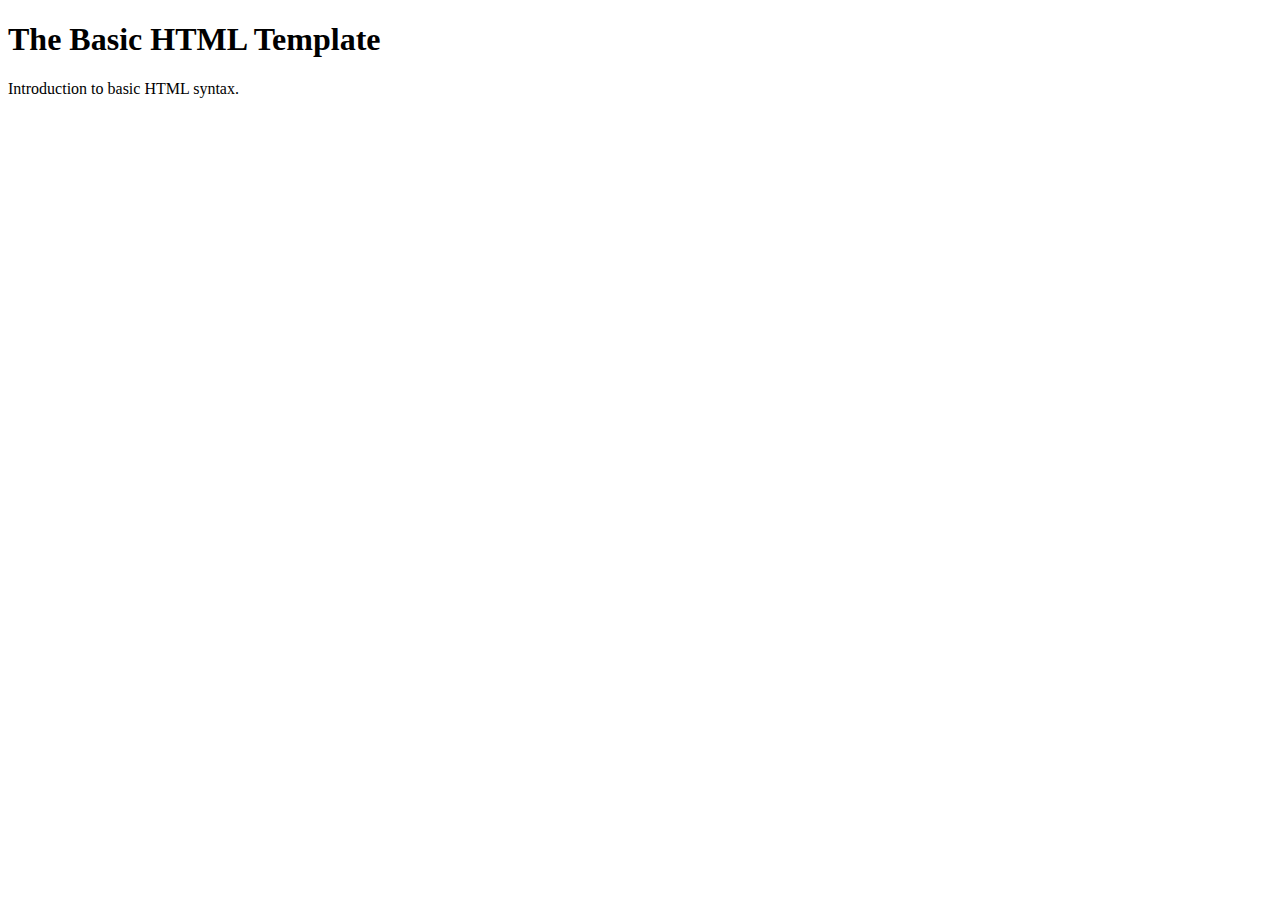
<file: CARL'S PROJECT/index.html>
<!DOCTYPE html>
<html lang="en">
	<head>
		<title>Basic HTML</title>
		<meta charset="utf-8">
	</head>
	<body>
	
		<header>
			<h1>The Basic HTML Template</h1>
			<p>Introduction to basic HTML syntax.</p>
		</header>
		
	</body>
</html>
</file>
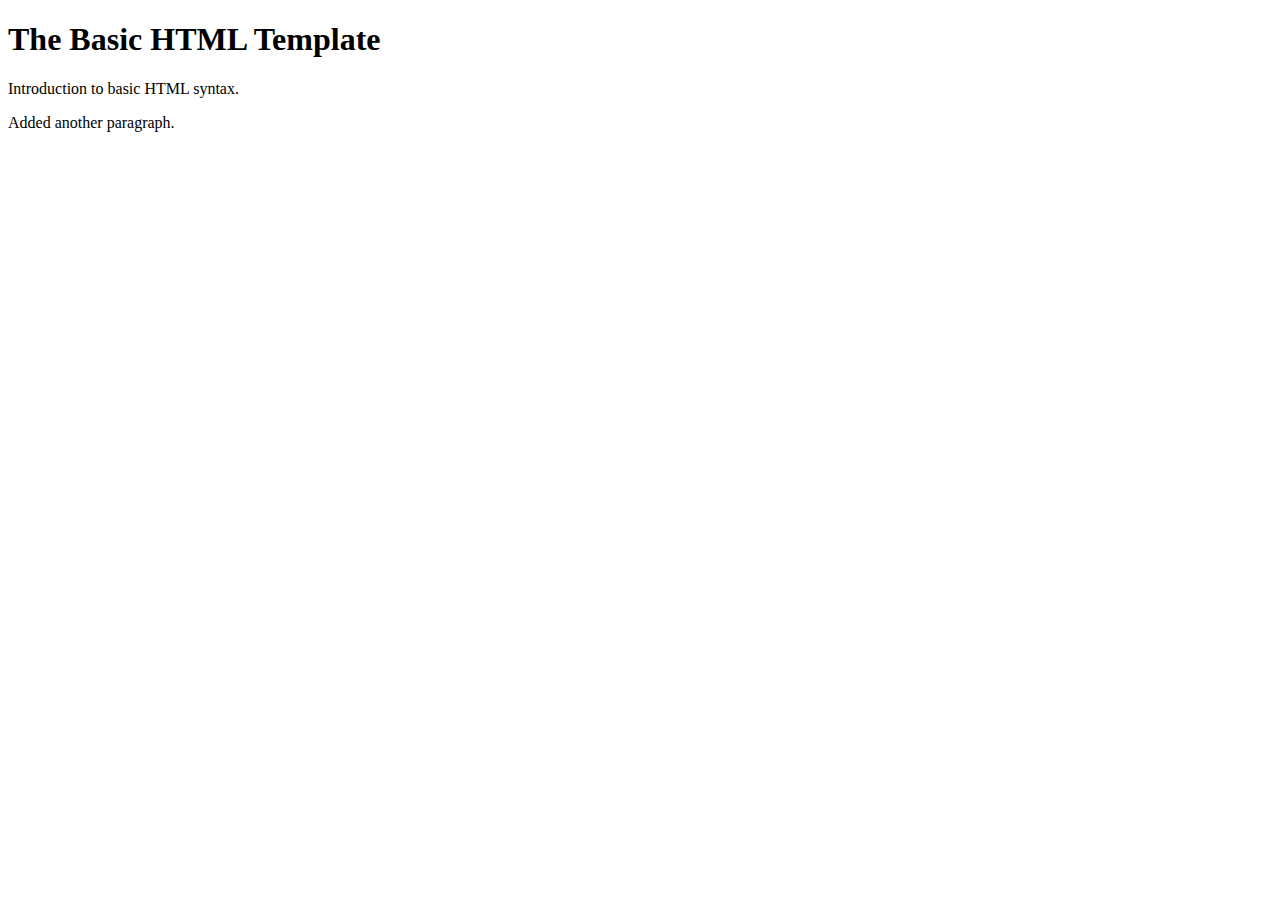
<file: BasicHTML.html>
<!DOCTYPE html>
<html lang="en">
	<head>
		<title>Basic HTML</title>
		<meta charset="utf-8">
	</head>
	<body>
	
		<header>
			<h1>The Basic HTML Template</h1>
			<p>Introduction to basic HTML syntax.</p>
			<p>Added another paragraph.</p>
		</header>
		
	</body>
</html>
</file>
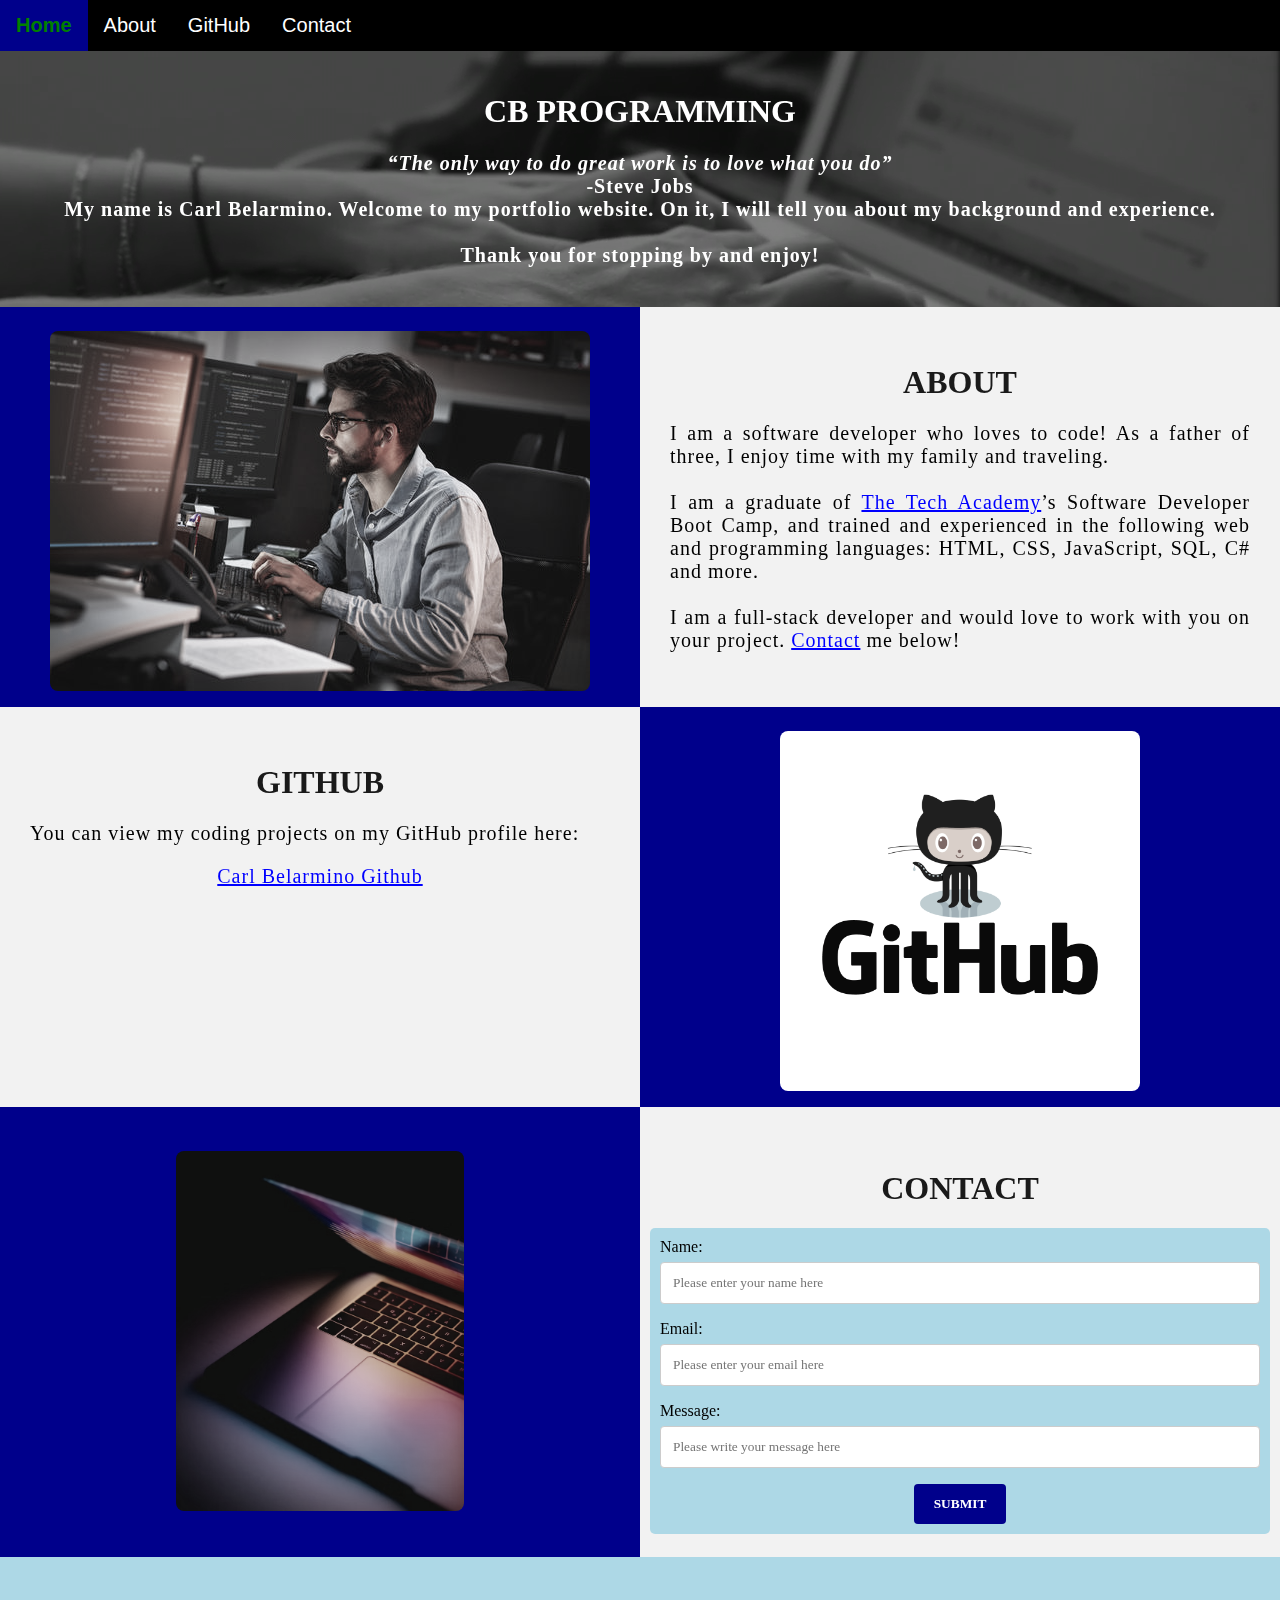
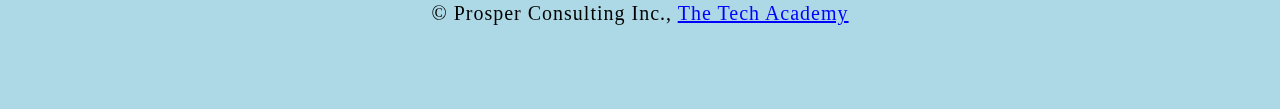
<file: bootstrap4_project/final assignment.html>
<!DOCTYPE html>
<html>
    <!--Head-->
    <head>
        <meta charset="UTF-8">
        <meta name="viewport" content="width=device-width" />
        <title>Your Name Here</title>
        <link rel="stylesheet" type="text/css" href="stylesheet/portfolio.css">
    </head>

    <!--Body-->
    <body class="Background">
        
        <!--Navbar-->
        <div class="Navbar">
            <a class="active" href="#Home">Home</a>
            <a href="#About">About</a>
            <a href="#GitHub">GitHub</a>
            <a href="#Contact">Contact</a>
        </div>

        <!--Breaks inserted to add space between navbar and the first heading-->
        <br>
        <br>

        <!--Background video-->
        <div id="Home">
            <video autoplay muted loop id="Typing_Video">
                <source src="images/video/Typing.mp4" type="video/mp4">
                <!--Display message if video fails to run-->
                Your browser does not support HTML5 video.
            </video>
        </div>

        <!--Video text-->
        <div class="Video_Text">
            <h1 class="white-text">CB Programming</h1>
            <strong>
                <p class="center">
                    <q>The only way to do great work is to love what you do</q>
                        <br>-Steve Jobs
                    <br> My name is Carl Belarmino. Welcome to my portfolio website. On it, I will tell you about my background and experience.
                    <br>
                    <br> Thank you for stopping by and enjoy! 
                </p>
            </strong>
        </div>

        <!--About section-->
        <div class="Row" id="About">
            <!--Left column-->
            <div class="Column_2">
                <img src="images/image1.jpg" alt="Replace with your own image and description">
            </div>
            <!--Right column-->
            <div class="Column_1">
                <h1>About</h1>
                <p>
                    I am a software developer who loves to code! As a father of three, I enjoy time with my family and traveling. 
                    <br>
                    <br>I am a graduate of <a href="https://www.learncodinganywhere.com" target="_blank">The Tech Academy</a>’s Software Developer Boot Camp, and trained and experienced in the following web and programming languages: HTML, CSS, JavaScript, SQL, C# and more. 
                    <br>
                    <br>I am a full-stack developer and would love to work with you on your project. <a href="#Contact">Contact</a> me below!
                </p>
            </div>
        </div>

        <!--GitHub section-->
        <div class="Row" id="GitHub">
            <!--Left column-->
            <div class="Column_1">
                <h1>GitHub</h1>
                <p>
                    You can view my coding projects on my GitHub profile here:
                    <br>
                    <p class="center"><a href="https://github.com/carlbelarmino" target="_blank">Carl Belarmino Github</a></p>
                </p>
            </div>
            <!--Right column-->
            <div class="Column_2">
                <a href="https://github.com/carlbelarmino" target="_blank"><img src="images/GitHub.png" alt="GitHub Logo"></a>
            </div>
        </div>

        <!--Contact section-->
        <div class="Row" id="Contact">
            <!--Contact image, left column-->
            <div class="Column_2 Column_tall">
                <img src="images/image2.png" alt="Contact_Image">
            </div>
            <!--Contact form, right column-->
            <div class="Column_1 Column_tall">
                <h1>Contact</h1>
                <!--This specifies where and how to send the form data; we are leaving it blank-->
                <form action="" method="POST"> <!-- Here we are utilizing a 3rd party service to submit the contact form data, insert your formspree endpoint in the action attribute -->
                    <label>Name:</label>
                        <input type="text" placeholder="Please enter your name here">
                    <label>Email:</label>
                        <input type="text" id="Email" name="Email" placeholder="Please enter your email here">
                    <label>Message:</label>
                        <input type="text" id="Message" name="Message" placeholder="Please write your message here">
                        <input type="submit" value="SUBMIT">
                </form>
            </div>
        </div>

        <!--Footer section-->
        <footer>
            <p>
                <p class="center">&copy Prosper Consulting Inc., <a href="https://www.learncodinganywhere.com/" target="_blank">The Tech Academy</a></p>
                <br>
            </p>
        </footer>
    </body>
</html>
</file>
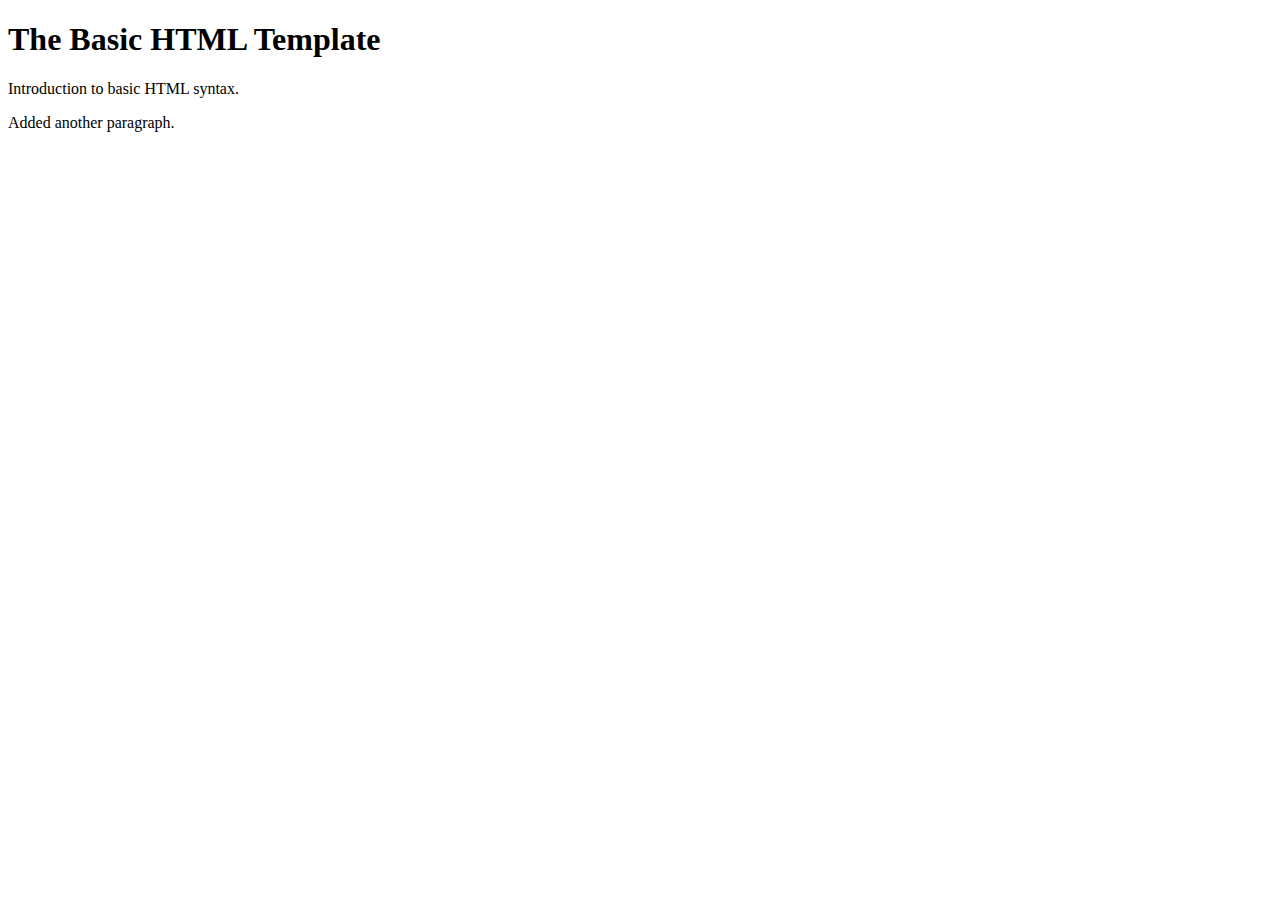
<file: CARL'S PROJECT/basicHTML.html>
<!DOCTYPE html>
<html lang="en">
	<head>
		<title>Basic HTML</title>
		<meta charset="utf-8">
	</head>
	<body>
	
		<header>
			<h1>The Basic HTML Template</h1>
			<p>Introduction to basic HTML syntax.</p>
			<p>Added another paragraph.</p>
		</header>
		
	</body>
</html>
</file>
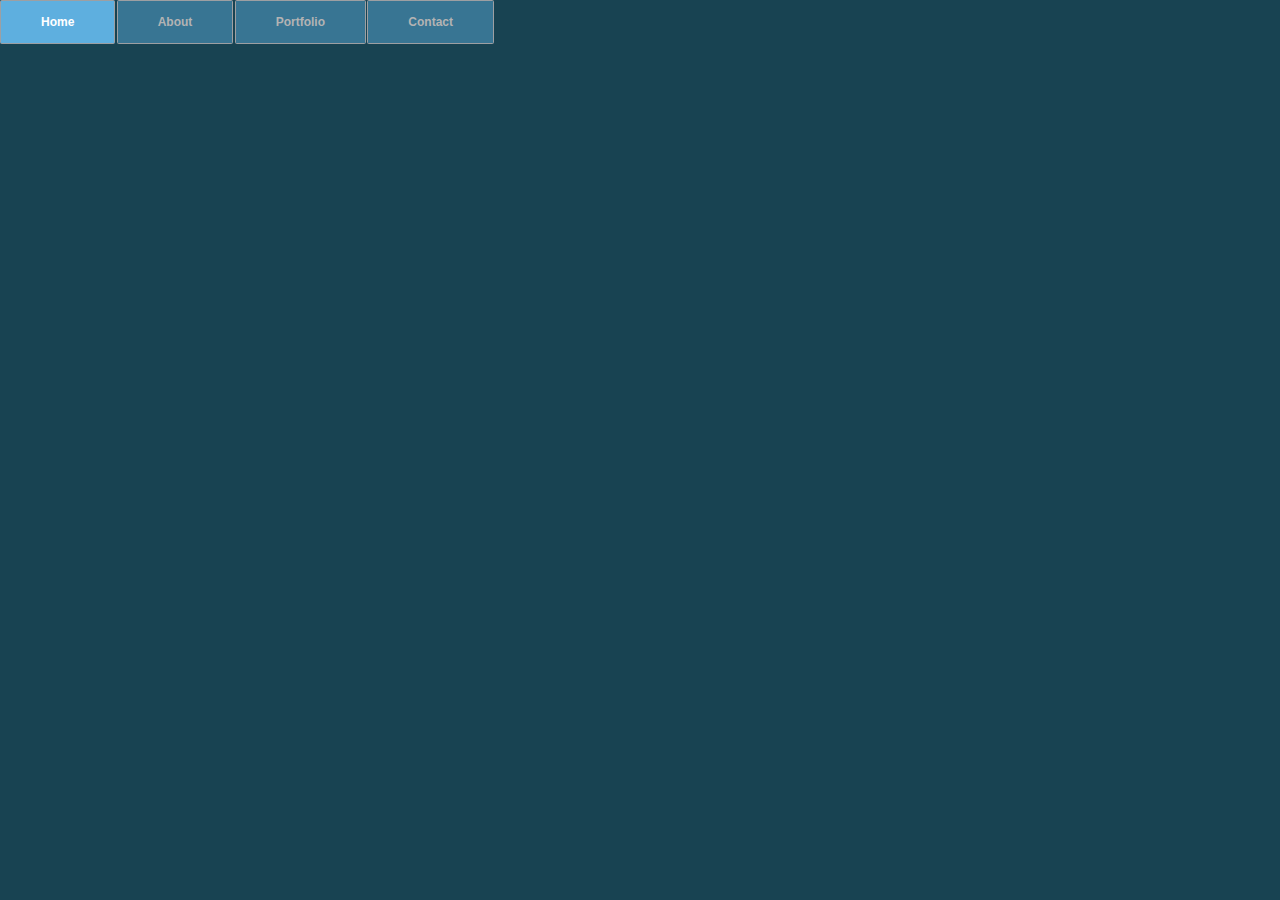
<file: CARL'S PROJECT/css_menu_rollover.html>
<!DOCTYPE html>
<html lang="en">
    <head>
        <title> CSS Drop-down Menu Demo</title>
        <link rel="stylesheet" href="./css/menu_rollover.css">
    </head>
    <body>

        <div class="wrap">
            <div class="menu-container">
                <ul class="menu">
                    <li>Home</li>
                    <li>About</li>
                    <li>Portfolio
                        <ul class="submenu">
                            <li>Page 1</li>
                            <li>Page 2</li>
                            <li>Page 3</li>
                            <li>Page 4</li>
                        </ul>
                    </li>
                    <li>Contact</li>
                </ul>
            </div>
        </div>

    </body>
</html>
</file>
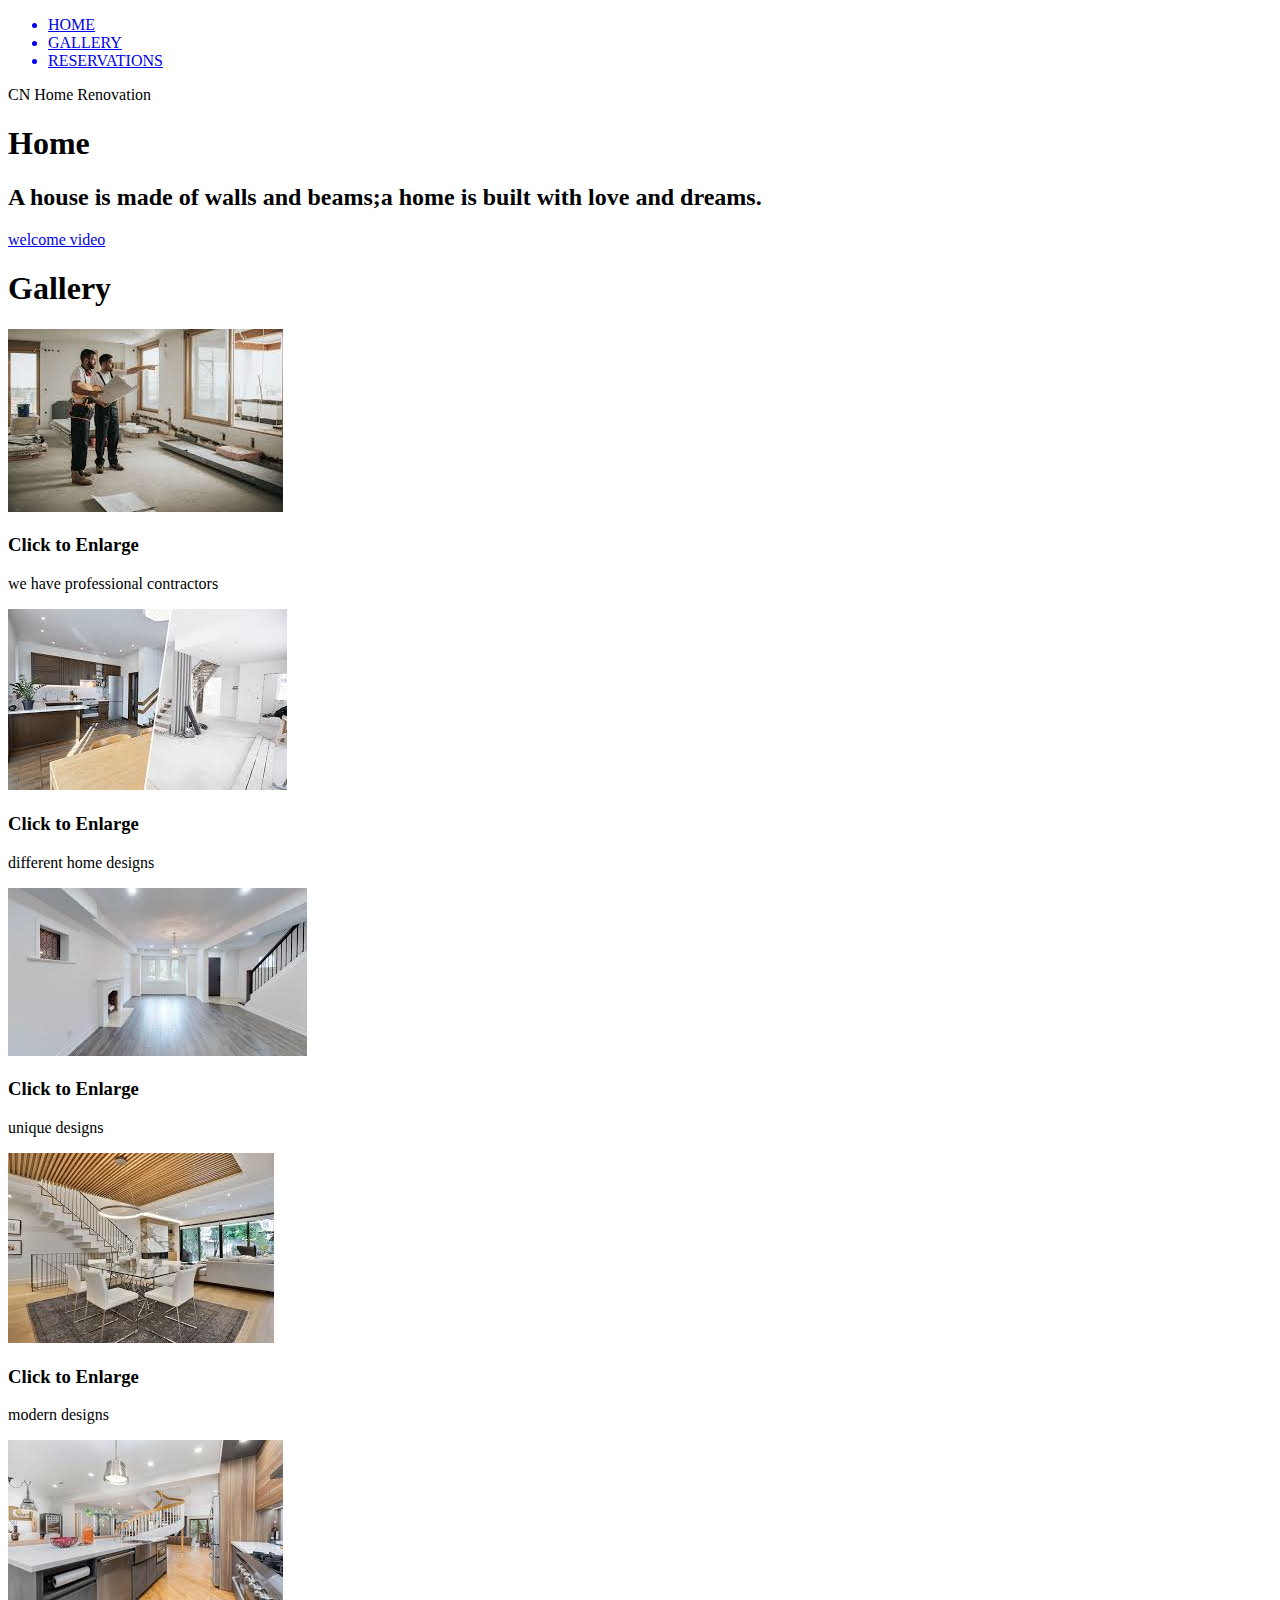
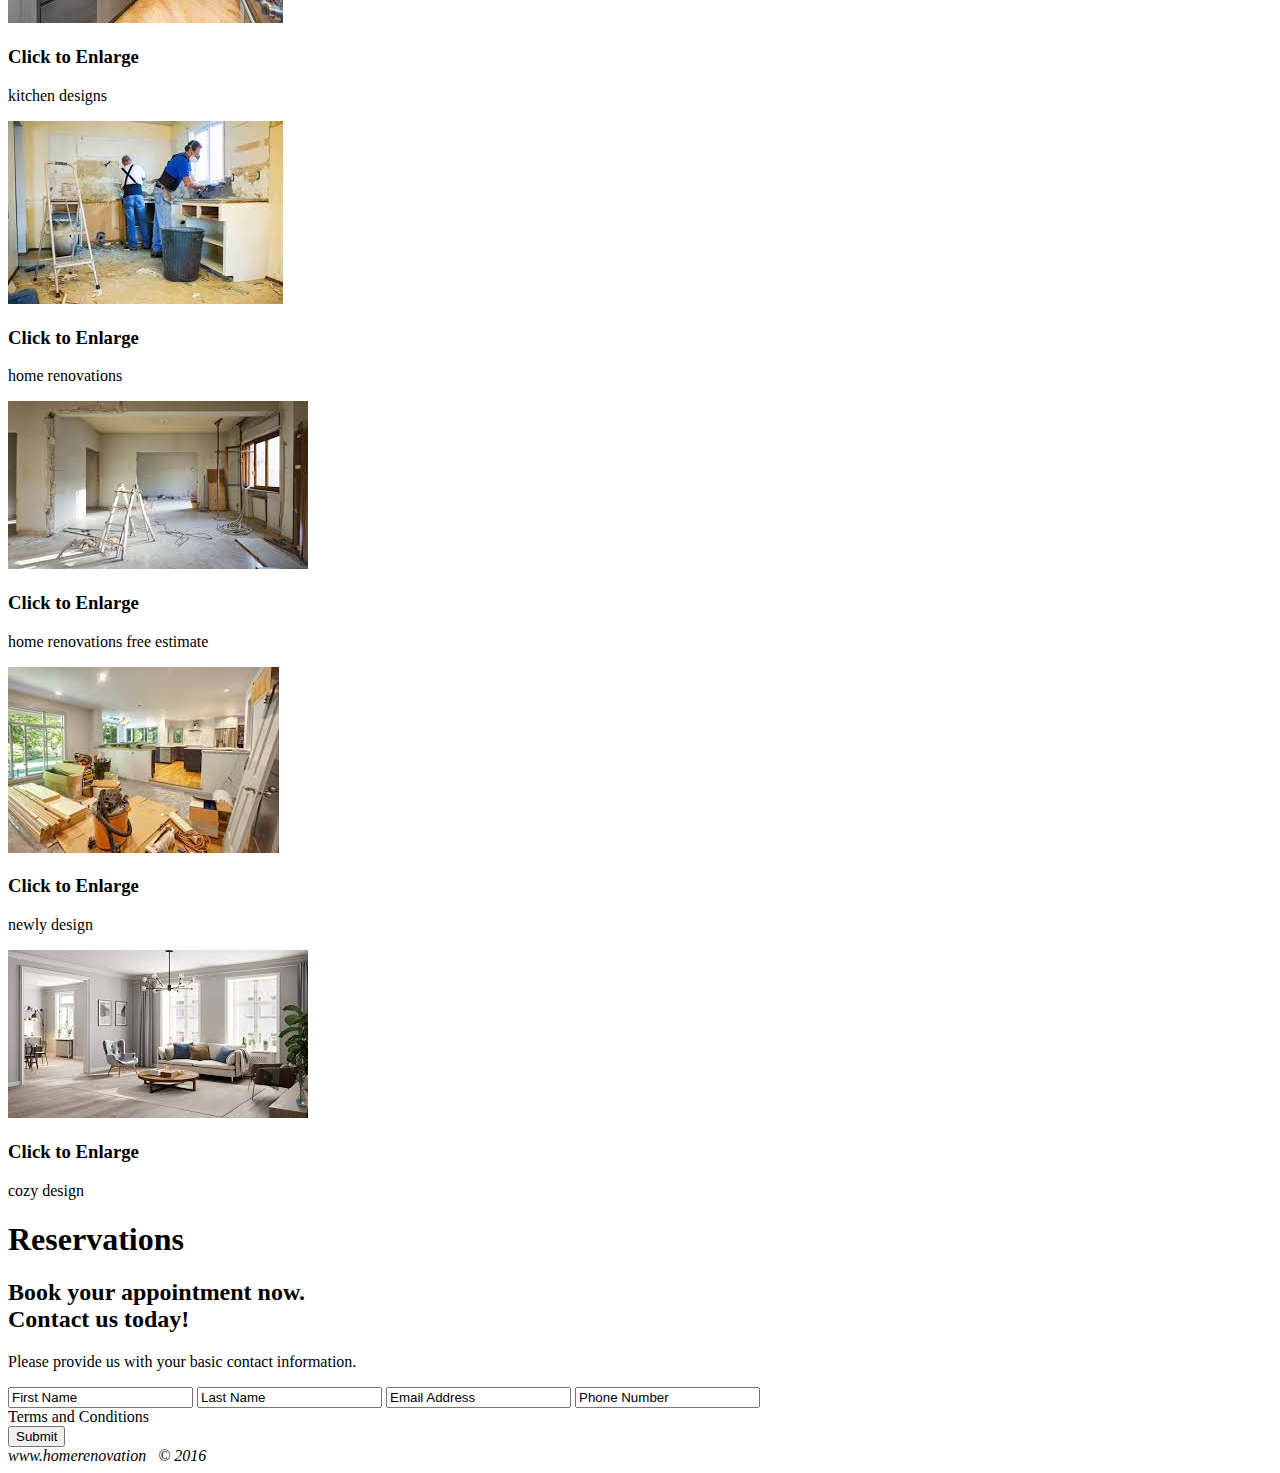
<file: CARL'S PROJECT/index 1.html>
<!DOCTYPE html>
<html lang="en">
	<head>
		<meta charset="utf-8"?
		<title?CN Home Renovation</title>
		</head>
		<body>
		
			<!-- NAV -->
			<div>
				<div>
					<ul>
						<a href="#home" id="link"><li>HOME</li></a>
						<a href="#gallery"><li>GALLERY</li></a>
						<a href="#reservations"><li>RESERVATIONS</li></a>
					</ul>
				</div>
			</div>
			<!--END NAV -->
			
			<!--HOME -->
			<div id="home">
				<div>
					<span>CN Home Renovation</span>
					<h1>Home</h1>
					<h2>A house is made of walls and beams;a home is built with love and dreams.</h2>
					
					<a href="https://youtube.com/shorts/8y0jdSIKsoA?si=pBsw-hym1j1QL-DD">welcome video</a>
				</div>
			</div>
		</div>
		<!--END HOME -->
		
			<!-- Gallery -->
			<section>
				<div id="gallery">
					<h1>Gallery</h1>
					<div>
					
						<!-- PHOTO-CONTAINER 1 -->
						<div>
							<div>
								<img src="./images/thumb/thumbnail 1.jpg" alt="">
								<div>
									<h3>Click to Enlarge</h3>
									<p>we have professional contractors
								</div>
							</div>
						</div>
						<!-- END PHOTO-CONTAINER 1 -->
						
						<!-- PHOTO-CONTAINER 2 -->
						<div>
							<div>
								<img src="./images/thumb/thumbnail 2.jpg" alt="">
								<div>
									<h3>Click to Enlarge</h3>
									<p>different home designs
								</div>
							</div>
						</div>
						<!-- END PHOTO-CONTAINER 2 -->
						
						<!-- PHOTO-CONTAINER 3 -->
						<div>
							<div>
								<img src="./images/thumb/thumbnail 3.jpg" alt="">
								<div>
									<h3>Click to Enlarge</h3>
									<p>unique designs
								</div>
							</div>
						</div>
						<!-- END PHOTO-CONTAINER 3 -->
						
						<!-- PHOTO-CONTAINER 4 -->
						<div>
							<div>
								<img src="./images/thumb/thumbnail 4.jpg" alt="">
								<div>
									<h3>Click to Enlarge</h3>
									<p>modern designs
								</div>
							</div>
						</div>
						<!-- END PHOTO-CONTAINER 4 -->
						
						<!-- PHOTO-CONTAINER 5 -->
						<div>
							<div>
								<img src="./images/thumb/thumbnail 5.jpg" alt="">
								<div>
									<h3>Click to Enlarge</h3>
									<p>kitchen designs
								</div>
							</div>
						</div>
						<!-- END PHOTO-CONTAINER 5 -->
						
						<!-- PHOTO-CONTAINER 6 -->
						<div>
							<div>
								<img src="./images/thumb/thumbnail 6.jpg" alt="">
								<div>
									<h3>Click to Enlarge</h3>
									<p>home renovations
								</div>
							</div>
						</div>
						<!-- END PHOTO-CONTAINER 6 -->
						
						<!-- PHOTO-CONTAINER 7 -->
						<div>
							<div>
								<img src="./images/thumb/thumbnail 7.jpg" alt="">
								<div>
									<h3>Click to Enlarge</h3>
									<p>home renovations free estimate
								</div>
							</div>
						</div>
						<!-- END PHOTO-CONTAINER 7 -->
						
						<!-- PHOTO-CONTAINER 8 -->
						<div>
							<div>
								<img src="./images/thumb/thumbnail 8.jpg" alt="">
								<div>
									<h3>Click to Enlarge</h3>
									<p>newly design
								</div>
							</div>
						</div>
						<!-- END PHOTO-CONTAINER 8 -->
						
						<!-- PHOTO-CONTAINER 9 -->
						<div>
							<div>
								<img src="./images/thumb/thumbnail 9.jpg" alt="">
								<div>
									<h3>Click to Enlarge</h3>
									<p>cozy design
								</div>
							</div>
						</div>
						<!-- END PHOTO-CONTAINER 9 -->
						
					</div>
				</div>
			</section>
			 <!-- END GALLERY -->
			 
			 <!-- RSVP -->
			 <section>
				<div id="reservations">
					<div>
						<h1>Reservations</h1>
						<div>
							<h2><span>Book your appointment now.</span>
								<br />Contact us today!
							</h2>
							<p>
								Please provide us with your basic contact information.
							</p>
							<div>
								<form action ="" method="post">
									<input class="rsvp" type="text" value="First Name">
									<input class="rsvp" type="text" value="Last Name">
									<input class="rsvp" type="text" value="Email Address">
									<input class="rsvp" type="text" value="Phone Number">
									<div class="form-spacer">
										<label class="terms">Terms and Conditions</label>
									</div>
									<div>
										<input type="submit" value="Submit">
									</div>
								</form>
							</div>
						</div>
					</div>
				</section>
				<!--END RSVP -->
				
				<!-- FOOTER -->
				</div>
					<em>www.homerenovation &nbsp; &copy; 2016 </em>
					
				<!-- END FOOTER -->
				
			</body>
		</html>
</file>
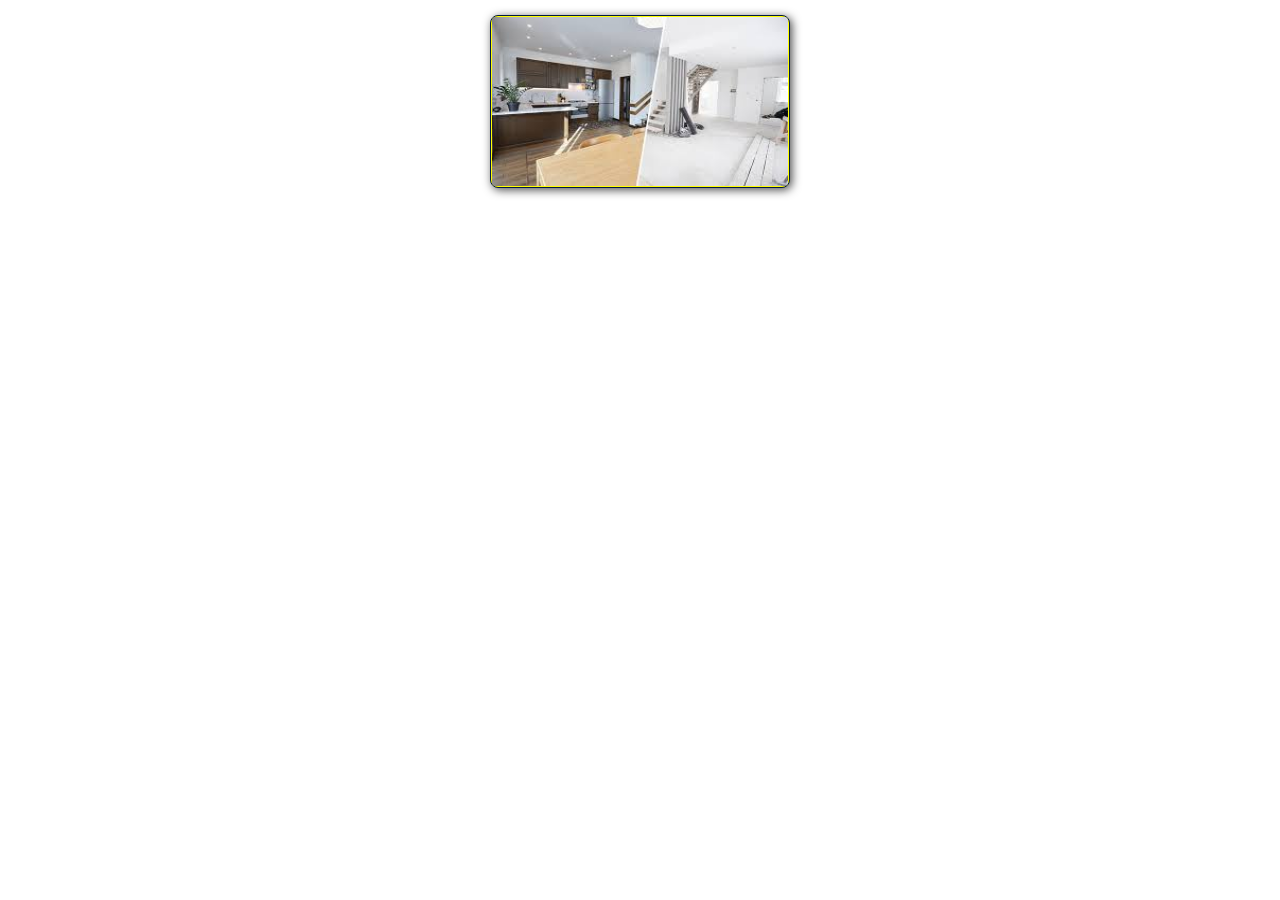
<file: CARL'S PROJECT/photo-package.html>
<!DOCTYPE html>
<html lang="en">
	<head>
		<meta charset="utf-8">
		<title>The Space Station | Resort</title>
		<link rel="stylesheet" href="./css/photo_style.css">
	</head>
	<body>
	
		<!--PHOTO CONTAINER 1-->
		<div class="photo-container">
			<div class="photo">
				<img src="./images/thumb/thumbnail 2.jpg" alt="">
				<div class="photo-overlay">
						<h3 class="white-head">Click to Enlarge</h3>
						<p>We have several launches departing daily, book your flight today!</p>
					</div>
				</div>
			</div>
			<!--END OF PHOTO CONTAINER-->
			
	</body>
</html>
</file>
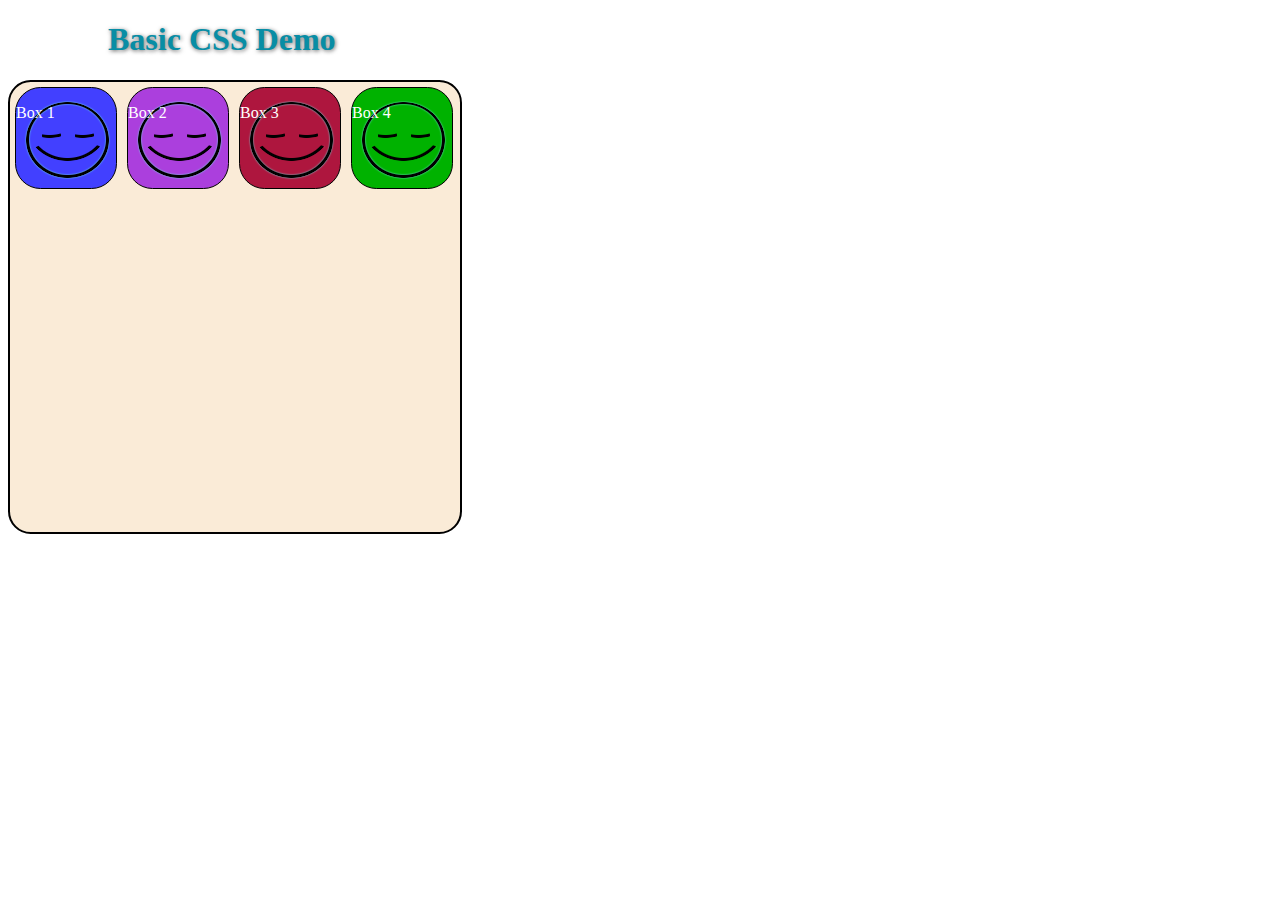
<file: CARL'S PROJECT/css/basic_css_demo1.html>
<!DOCTYPE html>
<html lang="en">
    <head>
        <meta charset="utf-8">
        <title>Basic HTML Template</title>
        <link rel="stylesheet" href="basic_style.css">
    </head>
    <body>
        <div>
            <h1>Basic CSS Demo</h1>
        </div>

        <div class="container">
            <div class="squares">
                <p>Box 1</p>
            </div>

            <div class="squares">
                <p>Box 2</p>
            </div>

            <div class="squares">
                <p>Box 3</p>
            </div>

            <div class="squares">
                <p>Box 4</p>
            </div>
        </div>

    </body>
</html>
</file>
<file: bootstrap4_project/stylesheet/portfolio.css>
/***** GENERAL STYLING *****/
/* Body */
body {
    margin: 0%  /* This ensures our site displays all the way to the edge of the browser screen */
}

/* Heading 1 elements */
h1 {
    text-transform: uppercase; /* Capitalizing all h1 headings */
    font-family: "script", Optima; /* Sets the font family of all h1 headings */
    text-align: center; /* Centering all h1 elements */
    margin-top: 3%; /* Adds a small margin above h1 elements */
    color: #1a1a1a; 
}

/* Heading 1 element hover effect */
h1:hover {
    filter: grayscale(5%); /* Adds a slightly gray filter to the h1 headings when hovered over */
    transform: scale(1.1); /* When the h1 elements are hovered over they increase in size by 1.1 */
    transition: transform 1s; /* This causes the transformation to last 1 second */
}

/* Styling for portfolio title text */
.white-text {
    color: #fff; /* This is used to change the color of the portfolio title text */
}

/* Paragraph elements */
p {
    font-family: Perpetua, Rockwell Extra Bold;
    text-align: justify; /* Justify text within paragraph elements */
    letter-spacing: 1px; /* This expands the text slightly */
    font-size: 20px;
    padding-left: 20px; /* Adds padding to the left of the paragraph element */
    padding-right: 20px; /* Adds padding to the right of the paragraph element */
}

/* Paragraph element hover effect */
p:hover {
    transition: transform 1s; /* This makes the transform effect last 1 second */
	transform: scale(1.01); /* This makes the paragraphs increase slightly in size when hovered over */
}

/* Center class - this applies to all elements with the class "center" */
.center {
    text-align: center; /* This center aligns the text */
}

/* Center class hover effect - This only affects the quote, github link, and footer */
.center:hover {
    transition: transform 2s; /* This makes the transform effect last 2 seconds */
    transform: scale(1.1); /* This makes the elements with class "center" increase in size by 1.1 when hovered over */
}

/* Anchor elements */
a {
    color: blue; /* This ensures all links are blue */
}

/* Quotation elements */
q {
    font-style: italic; /* This makes the quote italicized */
}

/* Image elements */
img {
    filter: grayscale(75%); /* This rids our pictures of 75% of their color */
    border-radius: 8px; /* Gives all images slightly rounded corners */
    max-width: 100%; /* Ensures all images stay within the width of their container */
    height: 360px; /* Sets the height of all images */
    display: block; /* By specifying block display we can ensure our images are able to be centered */
    margin-left: auto; /* In combination with "margin-right: auto" this centers all images */
    margin-right: auto;
}

/* Image element hover effects */
img:hover {
	filter: grayscale(5%);  /* Brings back most of the image's color when hovered over */
    transition: transform 1s; /* Transition lasts 1 second */
	transform: scale(1.1); /* Image is increased slightly when hovered over */
}

/* The @media rule is used in media queries to apply different styles for different media/types of devices */
/* On screens 576px and smaller the images will be 100px tall and centered vertically in the column */
@media screen and (max-width: 576px) {
    img {
        height: 120px;
        margin-top: 100px;
    }
}

/* Styling for footer element */
footer {
    padding: 2%; /* This gives the footer padding that is equal to 2% of the width of the element's area */
    background-color: lightblue;
}
/***** END OF GENERAL STYLING *****/

/***** NAVBAR STYLING *****/
.Navbar {
    overflow: hidden; /* This ensures that any content that overflows beyond the boundary of our nav bar is not displayed */
    background-color: black; /* This colors the navbar black */
    position: fixed; /* This keeps the navbar at the top of the screen as we scroll */
    top: 0; /* This ensures no space is displayed above the navbar */
    width: 100%; /* This makes the navbar span the entire width of the page */
    z-index: 1; /* This ensures other elements don't display over the navbar */
    -webkit-animation: moveNav 5s; /* This applies the moveNav animation below for Safari 4.0 - 8.0 */
    animation: moveNav 5s; /* This applies the moveNav animation for all other browsers */
}

/* moveNav animation effect for moving the nav bar in from the left of the screen */
@keyframes moveNav {
    from {left: -100vw;} /* The navbar is starting off screen to the left */
    to {left: 0vw;} /* This moves the navbar into place on the screen */
}

/* Navbar links */
.Navbar a {
    float: left; /* This specifies that the text floats on the left on the navbar */
    display: block; /* This ensures that other text will be displayed on the same line or row, instead of a new line */
    color: white; /* This is the font color for text on our navbar */
    padding: 14px 16px; /* This adds padding around our text */
    text-decoration: none; /* This gets rid of the underlines under the text on our navbar */
    font-family: Avant Garde, Helvetica; /* This specifies the font family for text on our navbar */
    font-size: 20px; /* This specifies the font size for text on our navbar */
    text-align: center; /* This centers the text within its container */
    position: relative; /* This sets the text relative to its normal positioning, allowing us to use the animation below */
    -webkit-animation: moveNavText 5.75s; /* Animation for Safari 4.0 - 8.0 */
    animation: moveNavText 5.75s; /* Applies the moveNavText animation for 5.75s */ 
}

/* moveNavText animation effect for moving the navbar text from above the view to the navbar */
@keyframes moveNavText {
    from {top: -100vw;} /* This sets the navbar text 100% above the viewport */
    to {top: 0vw;} /* This lowers the navbar text onto the navbar */
}

/* Screens 576px and smaller will display navbar links equally distributed */
@media screen and (max-width: 576px) {
    .Navbar a{
        width: 25%; /* This makes each link take up 1/4 of the navbar */
        font-size: 12px;
    }
}

/* Navbar hover effects */
.Navbar a:hover {
    background-color: #f4f4f4; /* Defines the background color that will display when you hover over the link */
    color: green; /* This defines the font color that will display when navbar a elements are hovered over */
    font-weight: bold; /* This makes the text on the navbar bold when hovered over */
}

/* Navbar home button */
.Navbar a.active { /* This targets the a element on the navbar with the "active" class */
    background-color: darkblue;
}
/***** END OF NAVBAR STYLING *****/

/***** VIDEO STYLING *****/
/* Formatting for background video */
#Typing_Video {
    position: fixed; /* This fixes the video to the page */
    right: 0; /* This ensures there is no space between the edge of the video and the edge of the page */
    bottom: 0; /* This ensures no space between the bottom of the video and the bottom of the page */
    min-width: 100%; /* This ensures the video is displayed across the full width of the page */
    z-index: -1; /* This places the video behind the other elements on the page */
}

/* Screens that are 576px and smaller will not display the background video */
@media screen and (max-width: 576px) {
    #Typing_Video {
        display: none;
    }
}

/* Texts over the video */
.Video_Text {
    background: rgba(0, 0, 0, 0.5); /* This provides a semi-transparent background for the text to sit over */
    color: white; /* Makes the font color white */
    width: 100%; /* Ensures the video-text container fills the width of the video */
    padding: 20px; /* This adds padding around the video-text container so that the background goes slightly beyond the text */
    position: relative; /* This sets the text relative to its normal positioning, allowing us to use the animation below */
    -webkit-animation: moveVideoText 5.75s;
    animation: moveVideoText 5.75s;
}

/* This animation effect causes the overlay video text to move up from the bottom of the page upon page load */
@keyframes moveVideoText {
    from {top: -100vw;} /* This sets the position of the video text to above the viewport */
    to {top: 0vw;} /* This moves the video text to the normal positioning on the viewport */
}
/***** END OF VIDEO STYLING *****/

/***** TABLE STYLING -  this section covers the styling of the columns and rows within the table *****/
* { /* The asterisk is a universal selector that applies this effect to all elements on the page */
    box-sizing: border-box; /* This creates a box with a border within which we will place most of our text */
} 

.Column_1 {
    float: left;
    width: 50%; /* This ensures the column takes up half of the page width */
    padding: 10px;
    padding-top: 3%; /* This ensures there is space between the top of the column and our headings */
    height: 400px; /* This sets the height of the column to 400px -  this may need to be adjusted depending on the text you enter */
    background-color: #f2f2f2; /* Sets the background color of the columns with class Column_1 */
}

/* Screens 576px and smaller will display a scroll bar if the text overflows the column height */
@media screen and (max-width: 576px) {
    .Column_1 {
        overflow: auto;
    }
}

.Column_2 {
    float: left;
    width: 50%;
    padding: 10px;
    padding-top: 1.9%;
    height: 400px;
    background-color: darkblue;
}

/* This class is applied to the columns in the final row, overriding the height and padding to provide more room for the contact form  while keeping the rest of the formatting from Column_1 or Column_2 */
.Column_tall {
    padding-top: 3.5%;
    height: 450px;
}

/* This inserts something after the content of selected elements (in this case the elements with class "Row") */
.Row:after {
	content: ""; /* By leaving this blank, we are allowing the footer (covered lower down) to be displayed - removing it makes the footer overwrite a column */
	display: table; /* The display property specifies the type of display behavior; the table value tells the browser to treat the element as a table */
	clear: both; /* This clears any other elements from floating on the left or the right of an element */
}
/***** END OF TABLE STYLING *****/

/***** CONTACT FORM STYLING *****/
/* input[type=text] targets all text input sections of the contact form */
input[type=text] {
    width: 100%; /* Each input box covers the full width of the container */
    padding: 12px; /* Adds padding within the text box */
    border: 1px solid #ccc; /* Setting a solid border and its color */
    border-radius: 4px; /* Slightly rounds the corners of the text box border */
    box-sizing: border-box; /* This creates a box with a border around the contact form input boxes */
    margin-top: 6px; /* Adds a margin to the top of the text box */
    margin-bottom: 16px; /* Adds a margin to the bottom of the text box */
    resize: vertical; /* This allows the user to resize the text boxes vertically */
    font-family: Perpetua, Rockwell Extra Bold;
}

/* Hover effects for input boxes */
input[type=text]:hover {
    box-shadow: 0 0 5px #00004d inset; /* This creates a blue shadow in the text box when hovered over by the user */
}

/* Submit button */
input[type=submit] {
    background-color: darkblue; /* Sets the background color of the submit button to black */
    color: white; /* Sets the font color of the Submit button to white */
    font-weight: bold; /* Makes the font of the submit button bold */
    padding: 12px 20px; /* Adds padding to the submit button */
    border: none; /* Removes the border from the submit button */
    border-radius: 4px; /* Gives the submit button the same rounded corners as the text boxes */
    cursor: pointer; /* Changes the cursor to pointer when over the submit button */
    display: block; /* Allows the submit button to be centered */
    margin-left: auto; /* In combination with "margin-right: auto" this will center the submit button */
    margin-right: auto;
    font-family: Perpetua, Rockwell Extra Bold;
}

/* Hover effect for submit button */
input[type=submit]:hover {
    background-color: white; /* Turns the background of the submit button white when the user hovers over it */
    color: black; /* Turns the font black when hovered over */
    transform: scale(1.5); /* Makes the button increase 1.5 times in size */
    transition: transform 1.5s; /* Makes the transform effect last 1.5 seconds */
}

/* Form element */
form {
    border-radius: 5px; /* Rounds the corners of the contact form */
    background-color: #ADD8E6; 
    padding: 10px; /* Adds padding to the contact form */
    font-family: "Trebuchet MS", Optima;
}
/***** END OF CONTACT FORM STYLING *****/
</file>
<file: CARL'S PROJECT/css/menu_rollover.css>
body{
    background: #184352;
}

.wrap{
    top:0;
    left:0;
    height:auto;
    width:100%;
}

.menu-container{
    top:0;
    left:0;
    /*To the top edge of the screen*/
    position: absolute;
    width:100%;
    background-color:#184352;
}

.menu{
    font:bold 12px/18px sans-serif;
    text-align:center;
    display:inline;
    margin:0;
    padding:0;
    list-style:none;
}

.menu li{
    color:#B3B3B3;
    display:inline-block;
    margin-right:-2px;
    position:relative;
    padding:12px 40px;
    border:1px solid #9D9FA2;
    border-radius:1.5px;
    background-color:#387593;
    cursor:pointer;
}

.menu li:hover{
    background-color:#5EAFDF;
    color:#fff;
}

.menu li:hover ul{
    display:block;
    opacity:1;
    /*While hovered, drop down-menu appears
    This also avoids a block-level bug*/
    visibility:visible;
}

.submenu{
    padding:0;
    left:0;
    position:absolute;
    top:43.5px;
    width:125.5px;
    opacity:0;
    /* while not being hovered, drop down-menu hides
    This also avoids a block-level bug*/
    visibility:hidden;
}

.submenu li{
    background-color:#387593;
    display:block;
    color:#B3B3B3;
}

.submenu li:hover{
    color:#fff;
    background-color:#5EAFDF;
}
</file>
<file: CARL'S PROJECT/css/photo_style.css>
/*------------------------------------------------
    GALLERY SECTION ANIMATION
-------------------------------------------------*/
P{
    font-weight: 300;
    line-height: 30px;
    padding-bottom: 15px;
}

.photo{
    position: relative;
    line-height: 0;
    margin-bottom: 2em;
    overflow: hidden;
    border-radius: 8px;
    padding: 1px;
    border: 1px solid #021a40;
    background-color: #ff0;
    box-shadow: 2px 2px 10px rgba(0,0,0,0.7);
}

.photo-container{
    text-align: center;
    margin: 15px auto;
    width: 300px;
    height: 169px;
}

.photo-container img{
    max-width: 100%;
    width: 300px;
    height: 169px;
}

.photo-overlay{
    color: #fff;
    position: absolute;
    top: 0;
    right: 0;
    bottom: 0;
    left: 0;
    padding-left: 20px;
    padding-right: 20px;
    justify-content: center; /* for centering text inside .photo*/
    align-items: center;
    background: rgba(0,0,0,.5);
}

.white-head{
    color: #c9bdaa;
    margin-top: 5%;
    line-height: 30px;
    padding-bottom: 20px;
}

/*------------------------------------------------------------------
    PHOTO OVERLAY TRANSITIONS
-------------------------------------------------------------------*/

.photo-overlay{
    opacity: 0;
    transition: opacity .1s;
    border-radius: 10px;
    cursor: pointer;
}

.photo-overlay p{
    width: 100%;
    height: 100%;
    color: #fff;
}

.photo-overlay:hover{
    opacity: 1;
}

.photo img{
    transition: transform .5s;
    transform-origin: 50% 50%;
}

.photo:hover img{
    transform: scale(1.1);
}
</file>
<file: CARL'S PROJECT/css/basic_style.css>
body{
    background-color: #fff;
}

h1{
    color: rgba(8,141,165,1);
    margin-left: 100px;
    text-shadow: 1px .5px 4px rgba(0, 0, 0, 0.6);
}

.container{
    width: 450px;
    height: 450px;
    background-color: #faebd7;
    border: 2px solid black;
    border-radius: 5%;
}

/*-------------------------------------------------
    SELECT ALL SQUARES IN THE ARRAY
--------------------------------------------------*/
.container .squares:nth-child(-n+4){
    background-image: url("../images/icons/icon1.png");
    color: #fff;
    float: left;
    width: 100px;
    height: 100px;
    margin: 5px;
    border: 1px solid black;
    border-radius: 25%;
    cursor: pointer;
    transition:transform .5s ease-in-out;
}

/*--------------------------------------------------
    SELECT ALL SQUARES PARAGRAPHS IN THE ARRAY
---------------------------------------------------*/
.sqaures:nth-child(-n+4)p{
    font-family: "Helvetica Neue", Helvetica, Arial, sans-serif;
    font-size: 1.5em;
    font-weight: 900;
    text-align: center;
    margin: 0;
    text-shadow: 2px 1px 4px rgba(0, 0, 0, 0.8);
}

/*---------------------------------------------------
    INDIVIDUALLY SELECT A SQUARE IN THE ARRAY
----------------------------------------------------*/
.squares:nth-child(1){
    background-color: #4240ff;
}

.squares:nth-child(2){
    background-color: #ab3fdd;
}

.squares:nth-child(3){
    background-color: #ae163e;
}

.squares:nth-child(4){
    background-color: #00b200;
}

/*---------------------------------------------------
    HOVER, TRANSLATE & TRANSFORM EFFECTS
----------------------------------------------------*/
.container .squares:nth-child(-n+4):hover{
    background-image: url("../images/icons/icon2.png");
    transform: scale(.5);
    animation-name: race;
    animation-duration: 2.5s;
    animation-iteration-count: infinite;
    animation-timing-function: cubic-bezier(2.5, .2, .3, 2);
}

.squares:nth-child(1):hover{
    background: #13b4ff;
}

.squares:nth-child(2):hover{
    background: #d861af;
}

.squares:nth-child(3):hover{
    background: #81205f;
}

.squares:nth-child(4):hover{
    background: #77b800;
}

/*----------------------------------------------------
    ANIMATION EFFECT
-----------------------------------------------------*/
@keyframes race{
    0%, 100% {
        transform: translateY(0px);
        background-image: url("../images/icons/icon2.png")
    }
    50% {
        transform: translateY(300px);
    }
}
</file>
